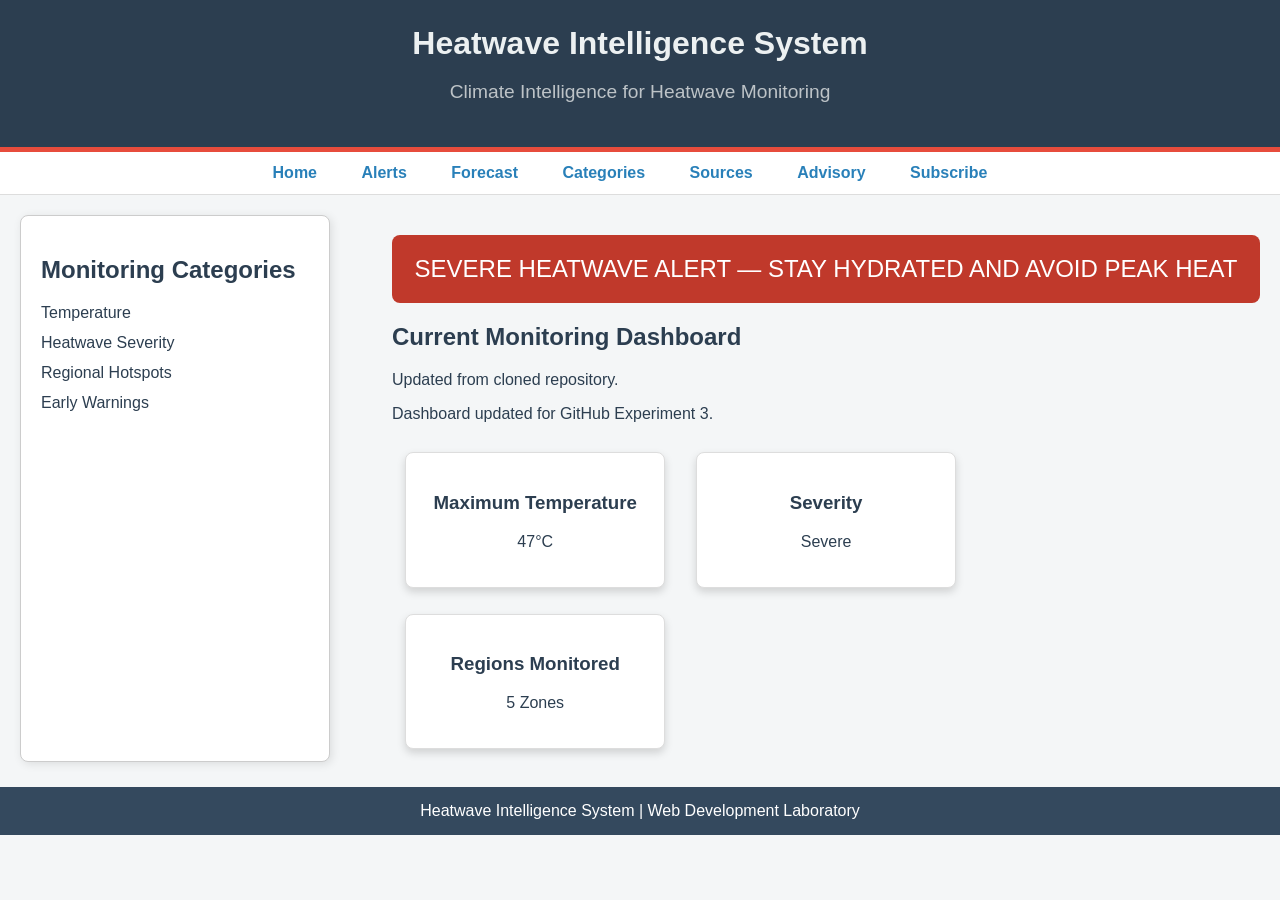
<file: index.html>
<!DOCTYPE html>
<html lang="en">
<head>
  <meta charset="UTF-8">
  <meta name="viewport" content="width=device-width, initial-scale=1.0">
  <title>Heatwave Intelligence System</title>
  <link rel="stylesheet" href="style.css">
</head>
<body>
<header style="background-color:#2c3e50; padding:25px; border-bottom:5px solid #e74c3c; text-align:center;">
  <h1 title="Climate intelligence portal for heatwave monitoring"
      style="color:#ecf0f1; margin:0;">Heatwave Intelligence System</h1>
  <p style="color:#bdc3c7; font-size:1.2em;">Climate Intelligence for Heatwave Monitoring</p>
</header>

<nav>
  <ul>
    <li><a href="index.html">Home</a></li>
    <li><a href="alerts.html">Alerts</a></li>
    <li><a href="forecast.html">Forecast</a></li>
    <li><a href="categories.html">Categories</a></li>
    <li><a href="sources.html">Sources</a></li>
    <li><a href="special-advisory.html">Advisory</a></li>
    <li><a href="subscribe.html">Subscribe</a></li>
  </ul>
</nav>

<main class="page-container">
  <aside class="sidebar">
    <h2>Monitoring Categories</h2>
    <ul>
      <li>Temperature</li>
      <li>Heatwave Severity</li>
      <li>Regional Hotspots</li>
      <li>Early Warnings</li>
    </ul>
  </aside>

  <section class="main-content-right">
    <div class="alert-box">SEVERE HEATWAVE ALERT — STAY HYDRATED AND AVOID PEAK HEAT</div>
    <h2>Current Monitoring Dashboard</h2>
    <p>Updated from cloned repository.</p>
    <p>Dashboard updated for GitHub Experiment 3.</p>
    <div class="data-card">
      <h3>Maximum Temperature</h3>
      <p>47°C</p>
    </div>
    <div class="data-card">
      <h3>Severity</h3>
      <p>Severe</p>
    </div>
    <div class="data-card">
      <h3>Regions Monitored</h3>
      <p>5 Zones</p>
    </div>
  </section>
</main>

<footer>Heatwave Intelligence System | Web Development Laboratory</footer>
</body>
</html>
</file>
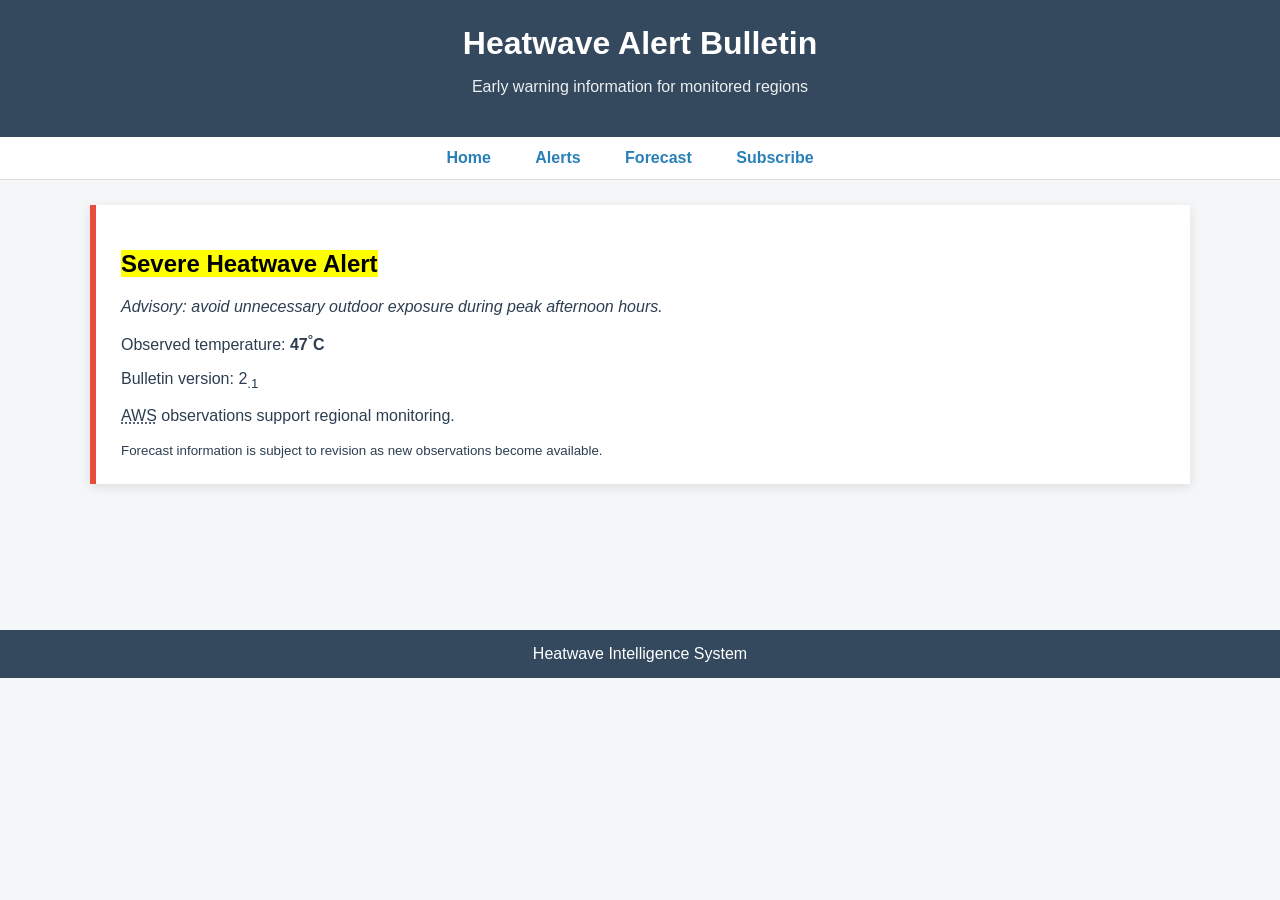
<file: alerts.html>
<!DOCTYPE html>
<html lang="en">
<head>
  <meta charset="UTF-8">
  <meta name="viewport" content="width=device-width, initial-scale=1.0">
  <title>Heatwave Alerts</title>
  <link rel="stylesheet" href="style.css">
</head>
<body>
<header class="site-header">
  <h1>Heatwave Alert Bulletin</h1>
  <p>Early warning information for monitored regions</p>
</header>
<nav>
  <ul>
    <li><a href="index.html">Home</a></li>
    <li><a href="alerts.html">Alerts</a></li>
    <li><a href="forecast.html">Forecast</a></li>
    <li><a href="subscribe.html">Subscribe</a></li>
  </ul>
</nav>
<main class="content">
  <section class="severity-card">
    <h2><strong><mark>Severe Heatwave Alert</mark></strong></h2>
    <p><em>Advisory: avoid unnecessary outdoor exposure during peak afternoon hours.</em></p>
    <p>Observed temperature: <strong>47<sup>°</sup>C</strong></p>
    <p>Bulletin version: 2<sub>.1</sub></p>
    <p><abbr title="Automatic Weather Station">AWS</abbr> observations support regional monitoring.</p>
    <small>Forecast information is subject to revision as new observations become available.</small>
  </section>
</main>
<footer>Heatwave Intelligence System</footer>
</body>
</html>
</file>
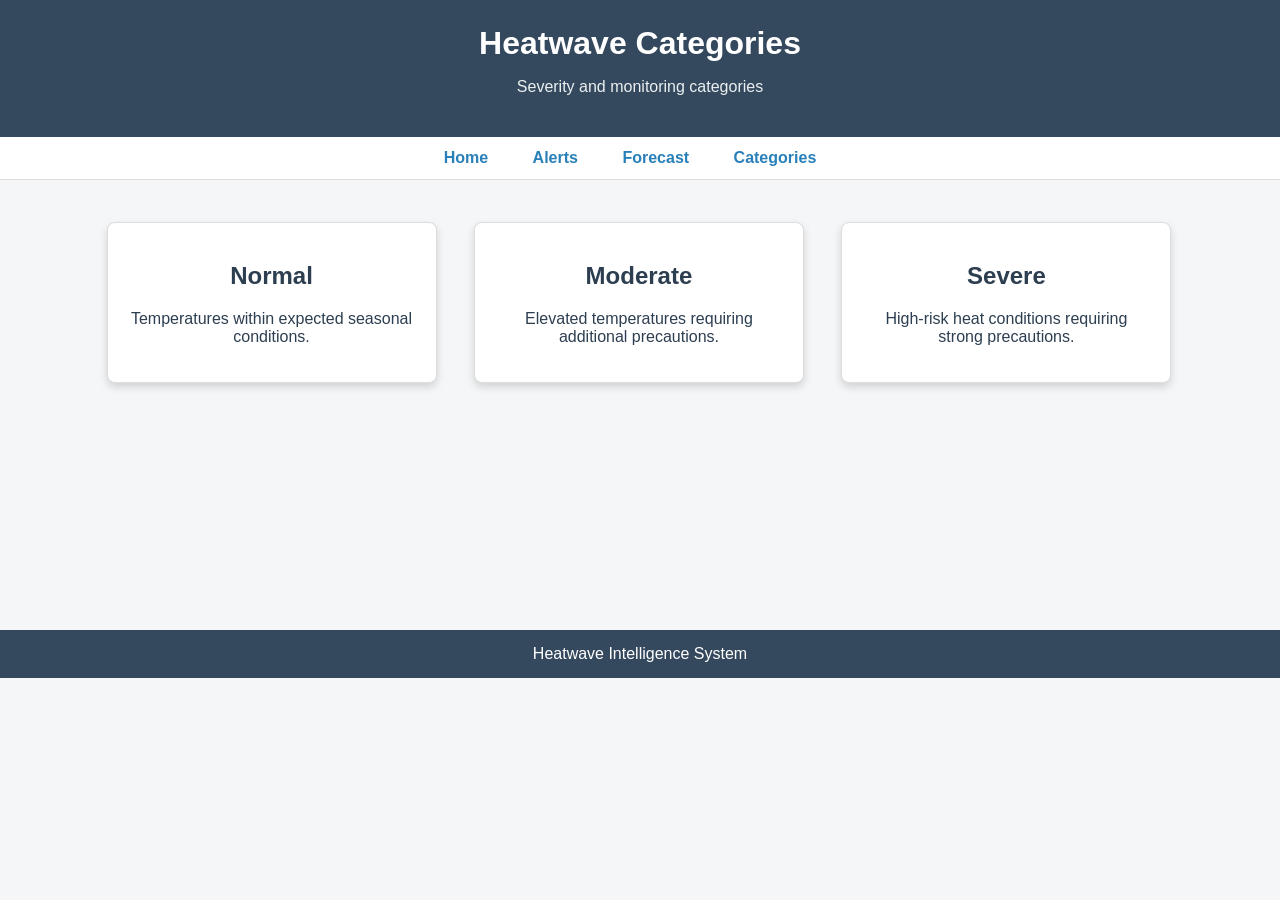
<file: categories.html>
<!DOCTYPE html>
<html lang="en">
<head>
  <meta charset="UTF-8">
  <meta name="viewport" content="width=device-width, initial-scale=1.0">
  <title>Heatwave Categories</title>
  <link rel="stylesheet" href="style.css">
</head>
<body>
<header class="site-header"><h1>Heatwave Categories</h1><p>Severity and monitoring categories</p></header>
<nav><ul>
  <li><a href="index.html">Home</a></li>
  <li><a href="alerts.html">Alerts</a></li>
  <li><a href="forecast.html">Forecast</a></li>
  <li><a href="categories.html">Categories</a></li>
</ul></nav>
<main class="content">
  <div class="data-card"><h2>Normal</h2><p>Temperatures within expected seasonal conditions.</p></div>
  <div class="data-card"><h2>Moderate</h2><p>Elevated temperatures requiring additional precautions.</p></div>
  <div class="data-card"><h2>Severe</h2><p>High-risk heat conditions requiring strong precautions.</p></div>
</main>
<footer>Heatwave Intelligence System</footer>
</body>
</html>
</file>
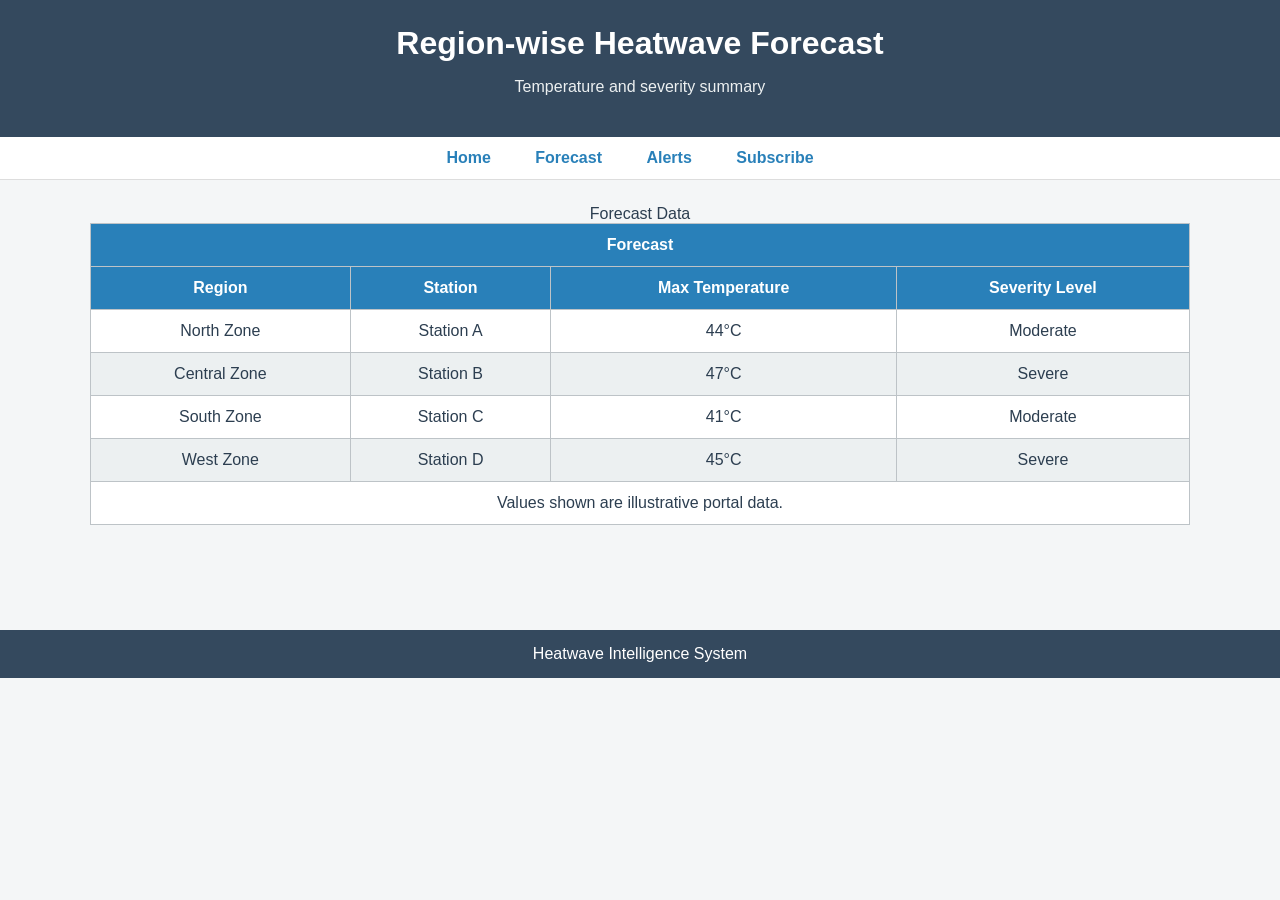
<file: forecast.html>
<!DOCTYPE html>
<html lang="en">
<head>
  <meta charset="UTF-8">
  <meta name="viewport" content="width=device-width, initial-scale=1.0">
  <title>Heatwave Forecast</title>
  <link rel="stylesheet" href="style.css">
</head>
<body>
<header class="site-header"><h1>Region-wise Heatwave Forecast</h1><p>Temperature and severity summary</p></header>
<nav><ul>
  <li><a href="index.html">Home</a></li>
  <li><a href="forecast.html">Forecast</a></li>
  <li><a href="alerts.html">Alerts</a></li>
  <li><a href="subscribe.html">Subscribe</a></li>
</ul></nav>
<main class="content">
<table>
  <caption>Forecast Data</caption>
  <thead>
    <tr><th colspan="4">Forecast</th></tr>
    <tr><th>Region</th><th>Station</th><th>Max Temperature</th><th>Severity Level</th></tr>
  </thead>
  <tbody>
    <tr><td>North Zone</td><td>Station A</td><td>44°C</td><td>Moderate</td></tr>
    <tr><td>Central Zone</td><td>Station B</td><td>47°C</td><td>Severe</td></tr>
    <tr><td>South Zone</td><td>Station C</td><td>41°C</td><td>Moderate</td></tr>
    <tr><td>West Zone</td><td>Station D</td><td>45°C</td><td>Severe</td></tr>
  </tbody>
  <tfoot><tr><td colspan="4">Values shown are illustrative portal data.</td></tr></tfoot>
</table>
</main>
<footer>Heatwave Intelligence System</footer>
</body>
</html>
</file>
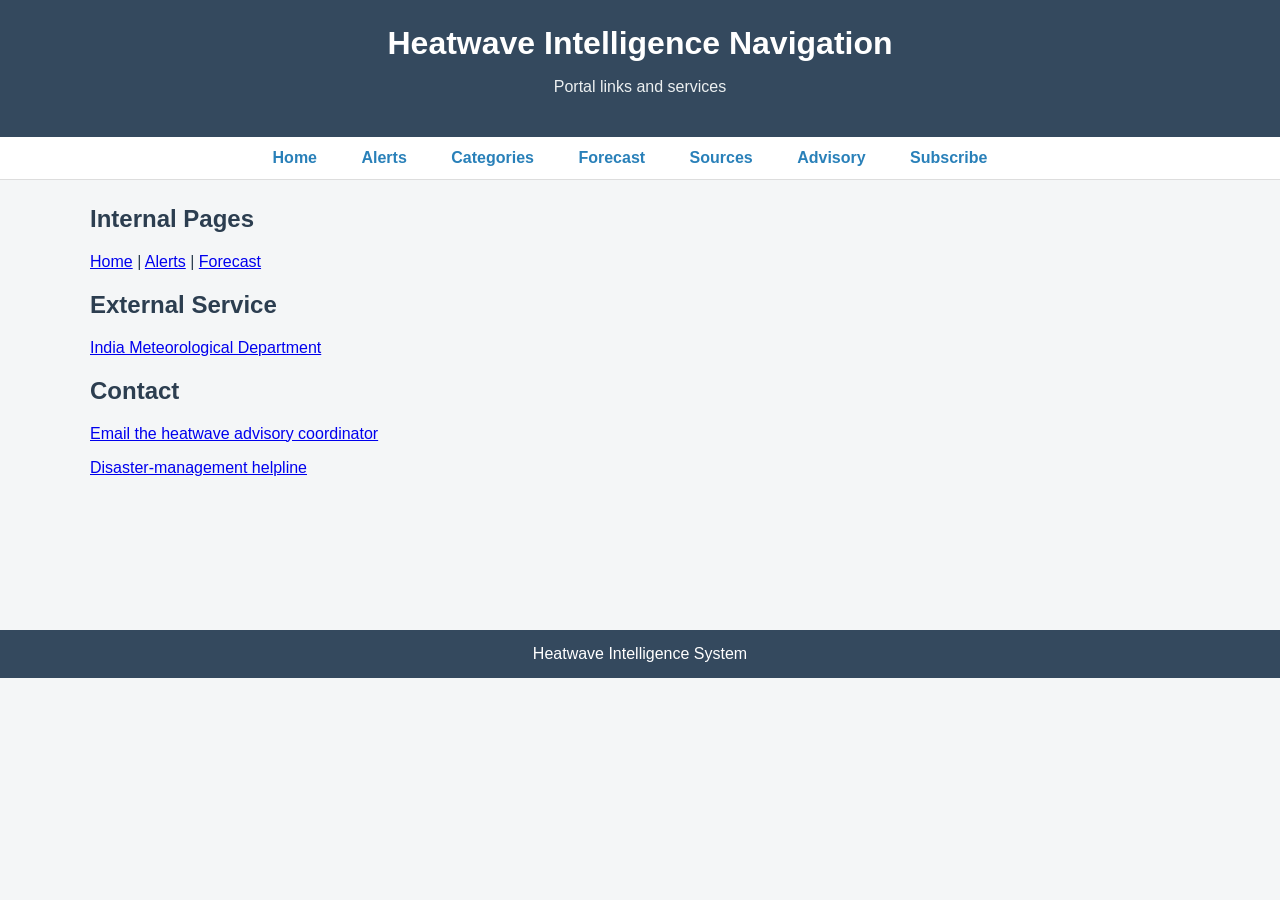
<file: navigation.html>
<!DOCTYPE html>
<html lang="en">
<head>
  <meta charset="UTF-8">
  <meta name="viewport" content="width=device-width, initial-scale=1.0">
  <title>Portal Navigation</title>
  <link rel="stylesheet" href="style.css">
</head>
<body>
<header class="site-header"><h1>Heatwave Intelligence Navigation</h1><p>Portal links and services</p></header>
<nav><ul>
  <li><a href="index.html">Home</a></li>
  <li><a href="alerts.html">Alerts</a></li>
  <li><a href="categories.html">Categories</a></li>
  <li><a href="forecast.html">Forecast</a></li>
  <li><a href="sources.html">Sources</a></li>
  <li><a href="special-advisory.html">Advisory</a></li>
  <li><a href="subscribe.html">Subscribe</a></li>
</ul></nav>
<main class="content">
  <h2>Internal Pages</h2>
  <p><a href="index.html">Home</a> | <a href="alerts.html">Alerts</a> | <a href="forecast.html">Forecast</a></p>
  <h2>External Service</h2>
  <p><a href="https://mausam.imd.gov.in" target="_blank">India Meteorological Department</a></p>
  <h2>Contact</h2>
  <p><a href="mailto:advisory@example.com">Email the heatwave advisory coordinator</a></p>
  <p><a href="tel:+911234567890">Disaster-management helpline</a></p>
</main>
<footer>Heatwave Intelligence System</footer>
</body>
</html>
</file>
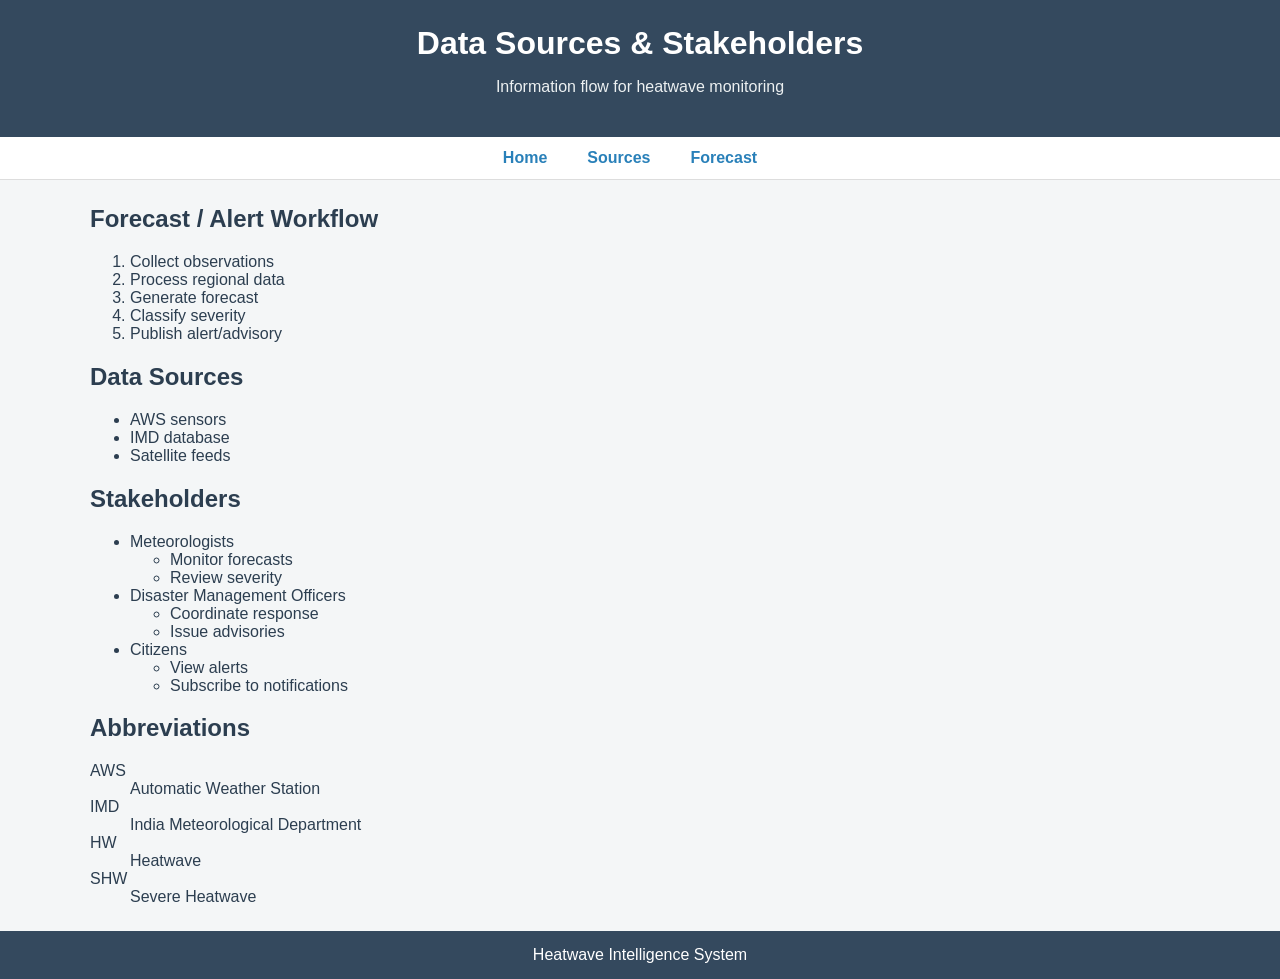
<file: sources.html>
<!DOCTYPE html>
<html lang="en">
<head>
  <meta charset="UTF-8">
  <meta name="viewport" content="width=device-width, initial-scale=1.0">
  <title>Data Sources and Stakeholders</title>
  <link rel="stylesheet" href="style.css">
</head>
<body>
<header class="site-header"><h1>Data Sources & Stakeholders</h1><p>Information flow for heatwave monitoring</p></header>
<nav><ul><li><a href="index.html">Home</a></li><li><a href="sources.html">Sources</a></li><li><a href="forecast.html">Forecast</a></li></ul></nav>
<main class="content">
  <h2>Forecast / Alert Workflow</h2>
  <ol><li>Collect observations</li><li>Process regional data</li><li>Generate forecast</li><li>Classify severity</li><li>Publish alert/advisory</li></ol>

  <h2>Data Sources</h2>
  <ul><li>AWS sensors</li><li>IMD database</li><li>Satellite feeds</li></ul>

  <h2>Stakeholders</h2>
  <ul>
    <li>Meteorologists<ul><li>Monitor forecasts</li><li>Review severity</li></ul></li>
    <li>Disaster Management Officers<ul><li>Coordinate response</li><li>Issue advisories</li></ul></li>
    <li>Citizens<ul><li>View alerts</li><li>Subscribe to notifications</li></ul></li>
  </ul>

  <h2>Abbreviations</h2>
  <dl>
    <dt>AWS</dt><dd>Automatic Weather Station</dd>
    <dt>IMD</dt><dd>India Meteorological Department</dd>
    <dt>HW</dt><dd>Heatwave</dd>
    <dt>SHW</dt><dd>Severe Heatwave</dd>
  </dl>
</main>
<footer>Heatwave Intelligence System</footer>
</body>
</html>
</file>
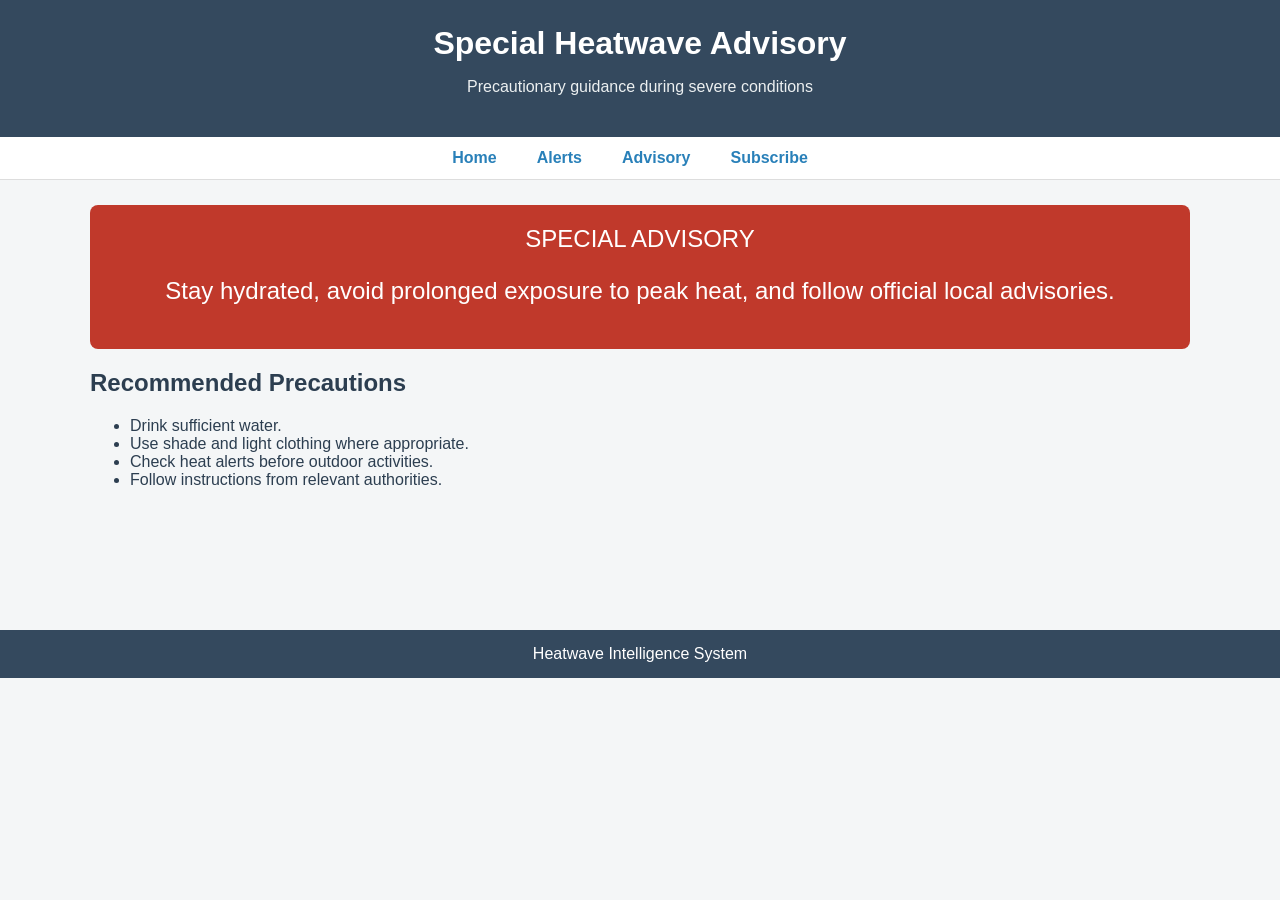
<file: special-advisory.html>
<!DOCTYPE html>
<html lang="en">
<head>
  <meta charset="UTF-8">
  <meta name="viewport" content="width=device-width, initial-scale=1.0">
  <title>Special Heatwave Advisory</title>
  <link rel="stylesheet" href="style.css">
</head>
<body>
<header class="site-header"><h1>Special Heatwave Advisory</h1><p>Precautionary guidance during severe conditions</p></header>
<nav><ul><li><a href="index.html">Home</a></li><li><a href="alerts.html">Alerts</a></li><li><a href="special-advisory.html">Advisory</a></li><li><a href="subscribe.html">Subscribe</a></li></ul></nav>
<main class="content">
  <div class="alert-box">
    SPECIAL ADVISORY
    <p>Stay hydrated, avoid prolonged exposure to peak heat, and follow official local advisories.</p>
  </div>
  <section class="advisory-list">
    <h2>Recommended Precautions</h2>
    <ul>
      <li>Drink sufficient water.</li>
      <li>Use shade and light clothing where appropriate.</li>
      <li>Check heat alerts before outdoor activities.</li>
      <li>Follow instructions from relevant authorities.</li>
    </ul>
  </section>
</main>
<footer>Heatwave Intelligence System</footer>
</body>
</html>
</file>
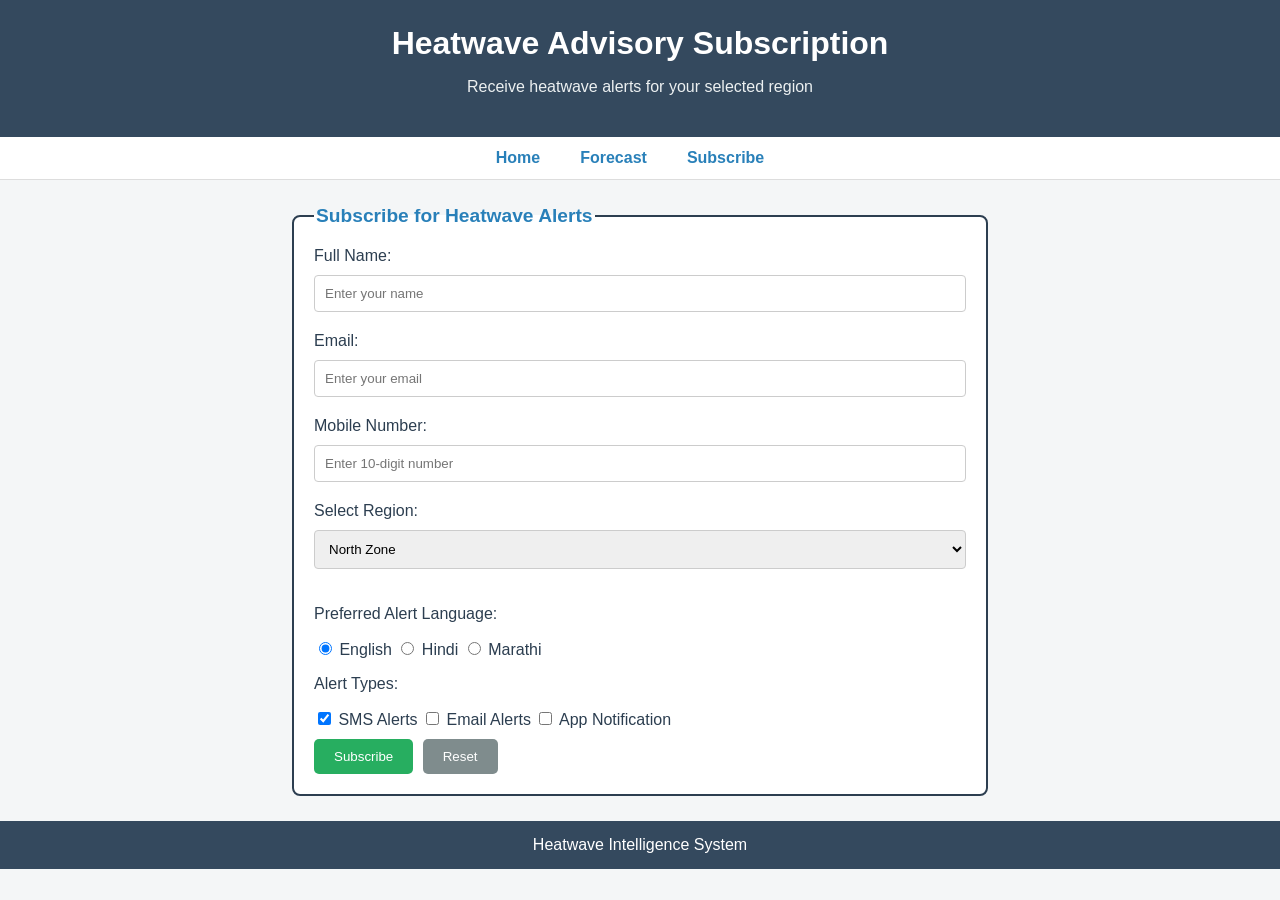
<file: subscribe.html>
<!DOCTYPE html>
<html lang="en">
<head>
  <meta charset="UTF-8">
  <meta name="viewport" content="width=device-width, initial-scale=1.0">
  <title>Heatwave Advisory Subscription</title>
  <link rel="stylesheet" href="style.css">
</head>
<body>
<header class="site-header"><h1>Heatwave Advisory Subscription</h1><p>Receive heatwave alerts for your selected region</p></header>
<nav><ul><li><a href="index.html">Home</a></li><li><a href="forecast.html">Forecast</a></li><li><a href="subscribe.html">Subscribe</a></li></ul></nav>
<main class="content">
<form action="#" method="post">
  <fieldset>
    <legend>Subscribe for Heatwave Alerts</legend>
    <label for="name">Full Name:</label>
    <input type="text" id="name" name="name" placeholder="Enter your name" required>

    <label for="email">Email:</label>
    <input type="email" id="email" name="email" placeholder="Enter your email" required>

    <label for="mobile">Mobile Number:</label>
    <input type="tel" id="mobile" name="mobile" placeholder="Enter 10-digit number" required>

    <label for="region">Select Region:</label>
    <select id="region" name="region">
      <option value="north">North Zone</option>
      <option value="central">Central Zone</option>
      <option value="south">South Zone</option>
      <option value="east">East Zone</option>
      <option value="west">West Zone</option>
    </select>

    <p>Preferred Alert Language:</p>
    <label><input type="radio" name="language" value="english" checked> English</label>
    <label><input type="radio" name="language" value="hindi"> Hindi</label>
    <label><input type="radio" name="language" value="marathi"> Marathi</label>

    <p>Alert Types:</p>
    <label><input type="checkbox" name="alert_type" value="sms" checked> SMS Alerts</label>
    <label><input type="checkbox" name="alert_type" value="email"> Email Alerts</label>
    <label><input type="checkbox" name="alert_type" value="app"> App Notification</label>

    <div class="form-buttons">
      <input type="submit" value="Subscribe">
      <input type="reset" value="Reset">
    </div>
  </fieldset>
</form>
</main>
<footer>Heatwave Intelligence System</footer>
</body>
</html>
</file>
<file: style.css>
/* External CSS - Tasks 3, 4, 5, 9 and 10 */

* { box-sizing: border-box; }

body {
  font-family: Arial, sans-serif;
  background-color: #f4f6f7;
  color: #2c3e50;
  margin: 0;
}

h1, h2, h3 { color: #2c3e50; }

.site-header {
  background-color: #34495e;
  color: white;
  text-align: center;
  padding: 25px;
}

.site-header h1 { color: white; margin: 0 0 8px; }
.site-header p { color: #ecf0f1; }

nav {
  background: white;
  padding: 12px;
  border-bottom: 1px solid #ddd;
}

nav ul {
  list-style: none;
  padding: 0;
  margin: 0;
  text-align: center;
}

nav li {
  display: inline-block;
  margin-right: 20px;
}

nav a {
  text-decoration: none;
  color: #2980b9;
  font-weight: bold;
  padding: 10px;
}

nav a:hover {
  color: #e74c3c;
  text-decoration: underline;
}

.page-container {
  display: flex;
  justify-content: space-between;
  gap: 25px;
  margin: 20px;
}

.sidebar {
  width: 25%;
  border: 1px solid #ccc;
  box-shadow: 2px 2px 10px rgba(0,0,0,0.1);
  padding: 20px;
  border-radius: 8px;
  background-color: white;
}

.sidebar ul { list-style: none; padding: 0; }
.sidebar ul li {
  margin-bottom: 12px;
  transition: color 0.3s ease;
}
.sidebar ul li:hover { color: #e74c3c; }

.main-content-right { width: 70%; }

.content {
  width: 90%;
  max-width: 1100px;
  margin: 25px auto;
  min-height: 400px;
}

.data-card {
  display: inline-block;
  vertical-align: top;
  width: 30%;
  margin: 1.5%;
  padding: 20px;
  border: 1px solid #ddd;
  background-color: white;
  box-shadow: 0 4px 8px rgba(0,0,0,0.15);
  text-align: center;
  border-radius: 8px;
}

.alert-box {
  background-color: #c0392b;
  color: white;
  font-size: 1.5em;
  padding: 20px;
  text-align: center;
  margin: 20px 0;
  border-radius: 8px;
  animation: glowing 1.5s infinite alternate;
}

@keyframes glowing {
  from { box-shadow: 0 0 10px #c0392b; background-color: #c0392b; }
  to { box-shadow: 0 0 25px #ff7979; background-color: #e74c3c; }
}

.severity-card {
  background: white;
  border-left: 6px solid #e74c3c;
  padding: 25px;
  box-shadow: 0 3px 10px rgba(0,0,0,0.1);
}

table {
  border-collapse: collapse;
  width: 100%;
  margin: 20px 0;
  background-color: white;
}

th, td {
  border: 1px solid #bdc3c7;
  padding: 12px;
  text-align: center;
}

th { background-color: #2980b9; color: white; }
tr:nth-child(even) { background-color: #ecf0f1; }

form {
  max-width: 700px;
  margin: auto;
}

fieldset {
  border: 2px solid #2c3e50;
  border-radius: 8px;
  padding: 20px;
  background-color: white;
}

legend {
  font-weight: bold;
  color: #2980b9;
  font-size: 1.2em;
}

input[type="text"], input[type="email"], input[type="tel"], select {
  width: 100%;
  padding: 10px;
  margin: 10px 0 20px;
  border: 1px solid #ccc;
  border-radius: 4px;
}

input:focus, select:focus {
  border: 2px solid #2980b9;
  outline: none;
}

input[type="submit"], input[type="reset"] {
  color: white;
  padding: 10px 20px;
  border: none;
  border-radius: 5px;
  cursor: pointer;
  margin: 10px 5px 0 0;
}

input[type="submit"] { background-color: #27ae60; }
input[type="submit"]:hover { background-color: #2ecc71; }
input[type="reset"] { background-color: #7f8c8d; }

footer {
  background-color: #34495e;
  color: white;
  text-align: center;
  padding: 15px;
  margin-top: 25px;
}

@media (max-width: 768px) {
  .page-container { flex-direction: column; }
  .sidebar, .main-content-right { width: 100%; }
  .data-card { width: 100%; margin: 10px 0; }
  nav li { display: block; margin: 5px 0; }
}
</file>
